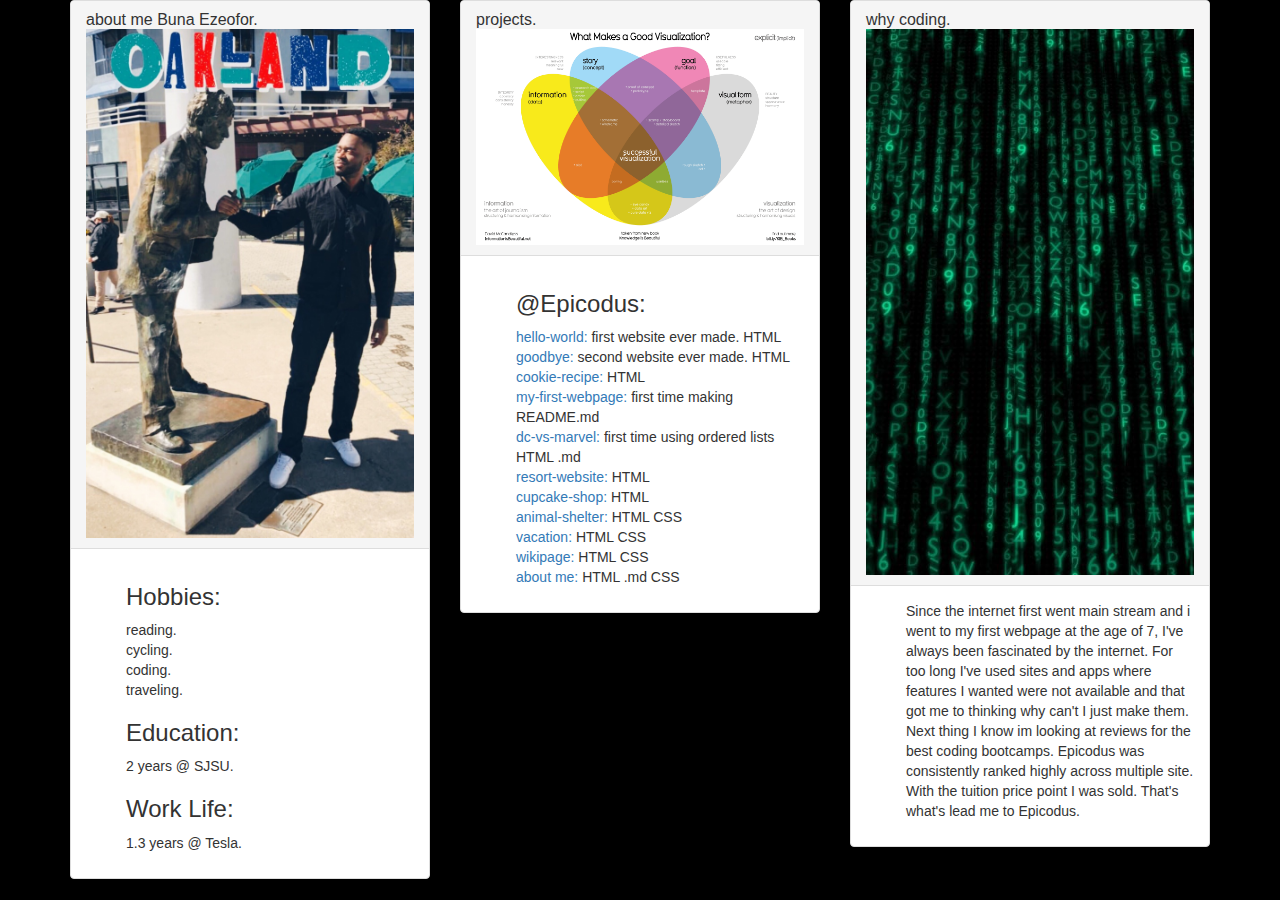
<file: index.html>
<!DOCTYPE html>
<html>
  <head>
    <title>about Buna.</title>
    <link href="css/bootstrap.css" rel="stylesheet" type="text/css">
    <link href="css/styles.css" rel="stylesheet" type="text/css">
  </head>
  <body>
    <div class="container">
      <div class="row">
         <div class="col-md-4">
           <div class="panel panel-default">
              <div class="panel-heading">
                <h3 class="panel-title">about me Buna Ezeofor.</h3>
                <img src="img/buna.jpg" alt="Buna Ezeofor" style="width:100%;height:100%;">
              </div>
              <div class="panel-body">
                <ul>
                  <h3>Hobbies:</h3>
                  <li>reading.</li>
                  <li>cycling.</li>
                  <li>coding.</li>
                  <li>traveling.</li>
                  <h3>Education:</h3>
                  <li>2 years @ SJSU.</li>
                  <h3>Work Life:</h3>
                  <li>1.3 years @ Tesla.</li>
                </ul>
              </div>
            </div>
        </div>
        <div class="col-md-4">
            <div class="panel panel-default">
              <div class="panel-heading">
                <h3 class="panel-title">projects.</h3>
                  <img src="img/projects.png" alt="Photo of Projects" style="width:100%;height:100%;">
              </div>
              <div class="panel-body">
                <ul>
                  <h3>@Epicodus:</h3>
                  <li><a href="https://github.com/buneezy/hello-world">hello-world:</a> first website ever made. HTML</li>
                  <li><a href="https://github.com/buneezy/goodbye.html">goodbye:</a> second website ever made. HTML</li>
                  <li><a href="https://github.com/buneezy/cooke-recipe">cookie-recipe:</a> HTML</li>
                  <li><a href="https://github.com/buneezy/my-first-webpage.html">my-first-webpage:</a> first time making README.md</li>
                  <li><a href="https://github.com/buneezy/dc-vs-marvel.html">dc-vs-marvel:</a> first time using ordered lists HTML .md</li>
                  <li><a href="https://github.com/buneezy/resort-website">resort-website:</a> HTML</li>
                  <li><a href="https://github.com/buneezy/cupcake-shop">cupcake-shop:</a> HTML</li>
                  <li><a href="https://github.com/buneezy/animal-shelter">animal-shelter:</a> HTML CSS</li>
                  <li><a href="https://github.com/buneezy/vacation">vacation:</a> HTML CSS</li>
                  <li><a href="https://github.com/buneezy/wikipage">wikipage:</a> HTML CSS</li>
                  <li><a href="https://github.com/buneezy/about-me">about me:</a> HTML .md CSS</li>
                </ul>
              </div>
            </div>
          </div>
         <div class="col-md-4">
           <div class="panel panel-default">
            <div class="panel-heading">
              <h3 class="panel-title">why coding.</h3>
              <img src="img/matrix.jpg" alt="Photo of Code" style="width:100%;height:100%;">
            </div>
            <div class="panel-body">
              <ul>
                <p>
                  Since the internet first went main stream and i went to my first webpage at the age of 7, I've always been fascinated by the internet. For too long I've used sites and apps where features I wanted were not available and that got me to thinking why can't I just make them. Next thing I know im looking at reviews for the best coding bootcamps. Epicodus was consistently ranked highly across multiple site. With the tuition price point I was sold. That's what's lead me to Epicodus.
                </p>
            </div>
          </div>
        </div>
      </div>
    </div>
  </body>
</html>
</file>
<file: css/styles.css>
body {
  background-color: black;
}

ul{
  list-style: none;
}

.fixed-panel {
  min-height: 800px;
  max-height: 800px;
}

h1 {
  font-size: 100px;
}

.h2 {
  font-size:30px;
  text-align:justify;
  color: white;
}

.p {
  font-size:30px;
  text-align:justify;
  color: white;
  font-family: sans-serif;
}

.main1 {
    position: fixed;
    left:150px; top:0px; right:0px; bottom:0;
    background-color: blue;
}
.main2 {
    position: absolute;
    left:400px; top:0px; right:0; bottom:0;
    background-color: #34A1F0;
}
.main3 {
    position: absolute;
    left:650px; top:0px; right:0; bottom:0;
    background-color: #1525D3;
}
.main4 {
    position: absolute;
    left:900px; top:0px; right:0; bottom:0;
    background-color: black;
}

.vertical-text {
	-webkit-transform: rotate(90deg);
	transform-origin: left top 0;
}
</file>
